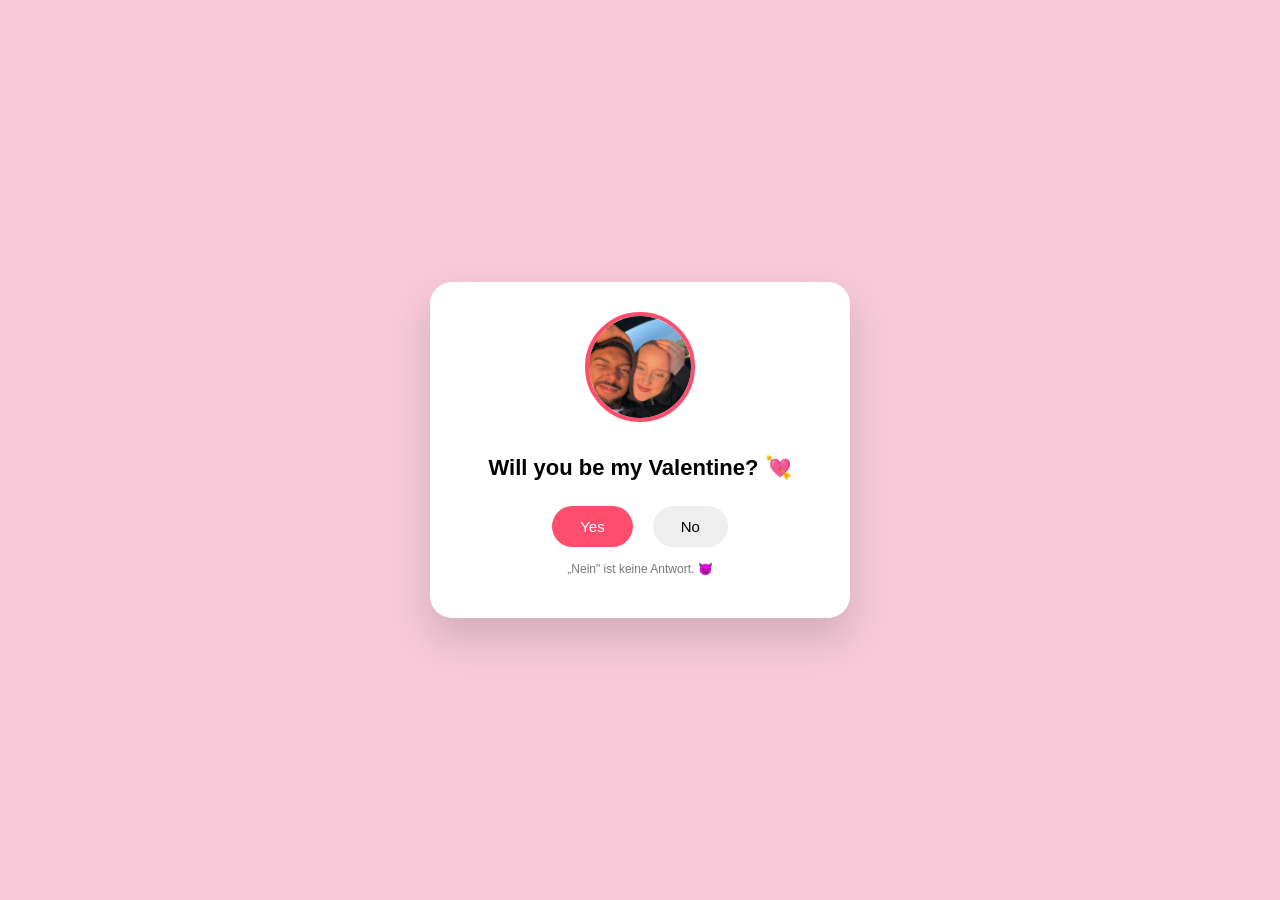
<file: index.html>
<!DOCTYPE html>
<html lang="de">
<head>
    <meta charset="UTF-8">
    <title>Valentine?</title>
    <link rel="stylesheet" href="style.css">
    <meta name="viewport" content="width=device-width, initial-scale=1.0">
</head>
<body>

<div class="card">
    <img src="foto.jpg" class="icon" alt="Us">
    <h1>Will you be my Valentine? 💘</h1>

    <div class="buttons">
        <button class="yes" onclick="goYes()">Yes</button>
        <button class="no" id="noBtn">No</button>
    </div>

    <p class="hint">„Nein" ist keine Antwort. 😈</p>
</div>

<script src="script.js"></script>
</body>
</html>
</file>
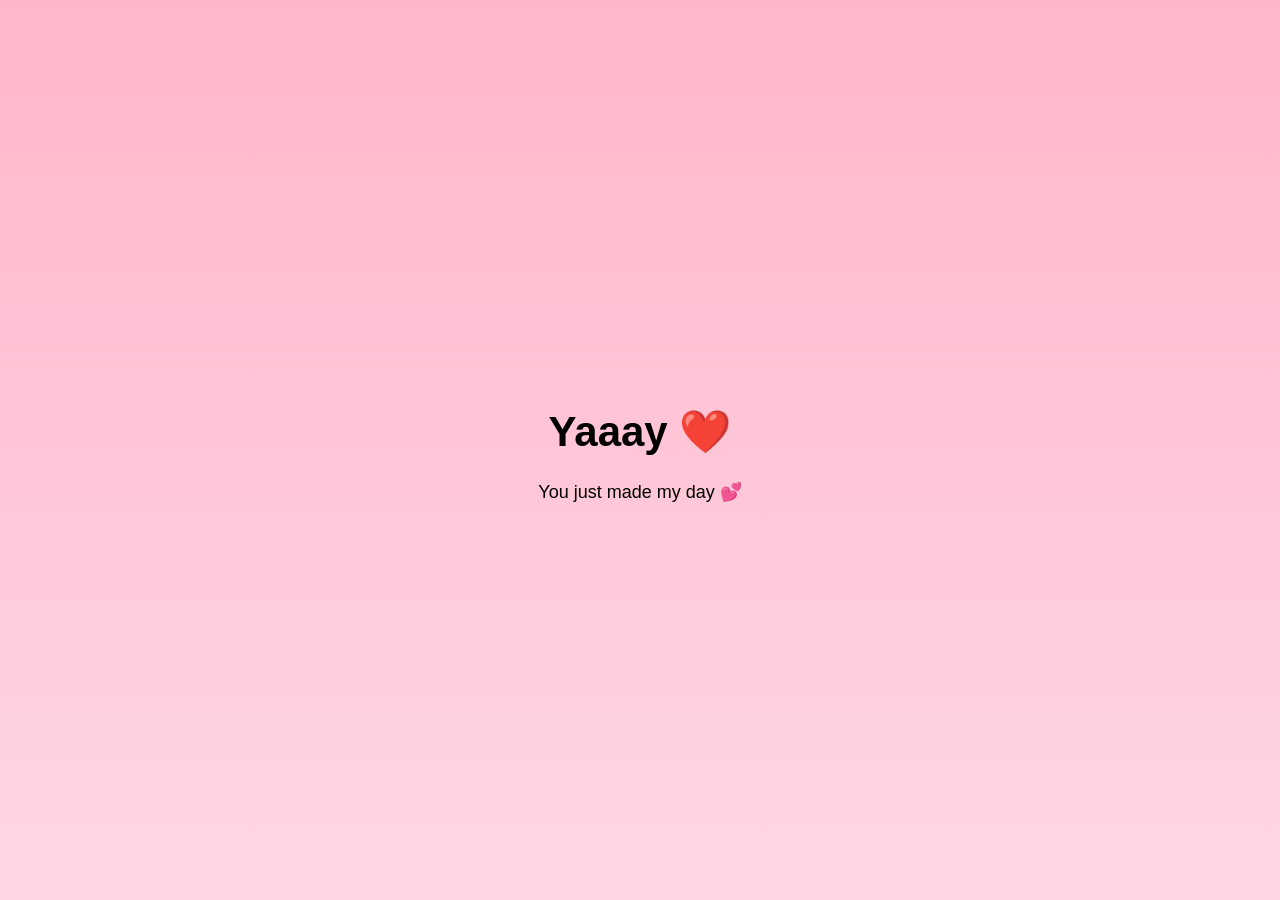
<file: love.html>
<!DOCTYPE html>
<html lang="de">
<head>
    <meta charset="UTF-8">
    <title>I knew it ❤️</title>
    <meta name="viewport" content="width=device-width, initial-scale=1.0">
    <link rel="stylesheet" href="style.css">
</head>

<body class="love-page">

    <div class="love-content">
        <h1>Yaaay ❤️</h1>
        <p>You just made my day 💕</p>
    </div>

<script>
document.addEventListener("DOMContentLoaded", () => {
    function createHeart() {
        const heart = document.createElement("div");
        heart.className = "heart";
        heart.innerHTML = "❤️";

        heart.style.left = Math.random() * 100 + "vw";
        heart.style.animationDuration = (Math.random() * 2 + 3) + "s";
        heart.style.fontSize = (Math.random() * 20 + 15) + "px";

        document.body.appendChild(heart);

        setTimeout(() => {
            heart.remove();
        }, 6000);
    }

    setInterval(createHeart, 180);
});
</script>

</body>
</html>
</file>
<file: style.css>
* {
    font-family: "Segoe UI", sans-serif;
    box-sizing: border-box;
}

body {
    margin: 0;
    height: 100vh;
    background: #f7c9d9;
    display: flex;
    justify-content: center;
    align-items: center;
}

.card {
    background: white;
    padding: 30px;
    width: 420px;
    border-radius: 22px;
    text-align: center;
    box-shadow: 0 20px 40px rgba(0,0,0,0.15);
}

.icon {
    width: 110px;
    height: 110px;
    border-radius: 50%;
    object-fit: cover;
    margin-bottom: 15px;
    border: 4px solid #ff4d6d;
}

h1 {
    font-size: 22px;
    margin-bottom: 25px;
}

.buttons {
    display: flex;
    justify-content: center;
    gap: 20px;
}

button {
    padding: 12px 28px;
    border-radius: 25px;
    border: none;
    font-size: 15px;
    cursor: pointer;
}

.yes {
    background: #ff4d6d;
    color: white;
}

.no {
    background: #eee;
}

.hint {
    font-size: 12px;
    color: #777;
    margin-top: 15px;
}

/* ❤️ LOVE PAGE ❤️ */
.love-page {
    background: #ffb6c9;
    flex-direction: column;
    overflow: hidden;
}

.love-page h1 {
    font-size: 40px;
}

.heart {
    position: fixed;
    top: -20px;
    animation: fall 5s linear forwards;
}

@media (max-width: 500px) {
    .card {
        width: 90%;
        padding: 25px 20px;
    }

    h1 {
        font-size: 20px;
    }

    button {
        padding: 14px 30px;
        font-size: 16px;
    }
}

.love-page {
    background: linear-gradient(180deg, #ffb6c9, #ffd6e5);
    overflow: hidden;
    position: relative;
    height: 100vh;
    width: 100vw;
    display: flex;
    justify-content: center;
    align-items: center;
}

.love-content {
    z-index: 10;
    text-align: center;
}

.love-page h1 {
    font-size: 42px;
}

.love-page p {
    font-size: 18px;
}

/* ❤️ HERZEN ❤️ */
.heart {
    position: fixed;
    top: -30px;
    animation-name: fall;
    animation-timing-function: linear;
    pointer-events: none;
    z-index: 1;
}

@keyframes fall {
    from {
        transform: translateY(0);
        opacity: 1;
    }
    to {
        transform: translateY(110vh);
        opacity: 0;
    }
}
</file>
